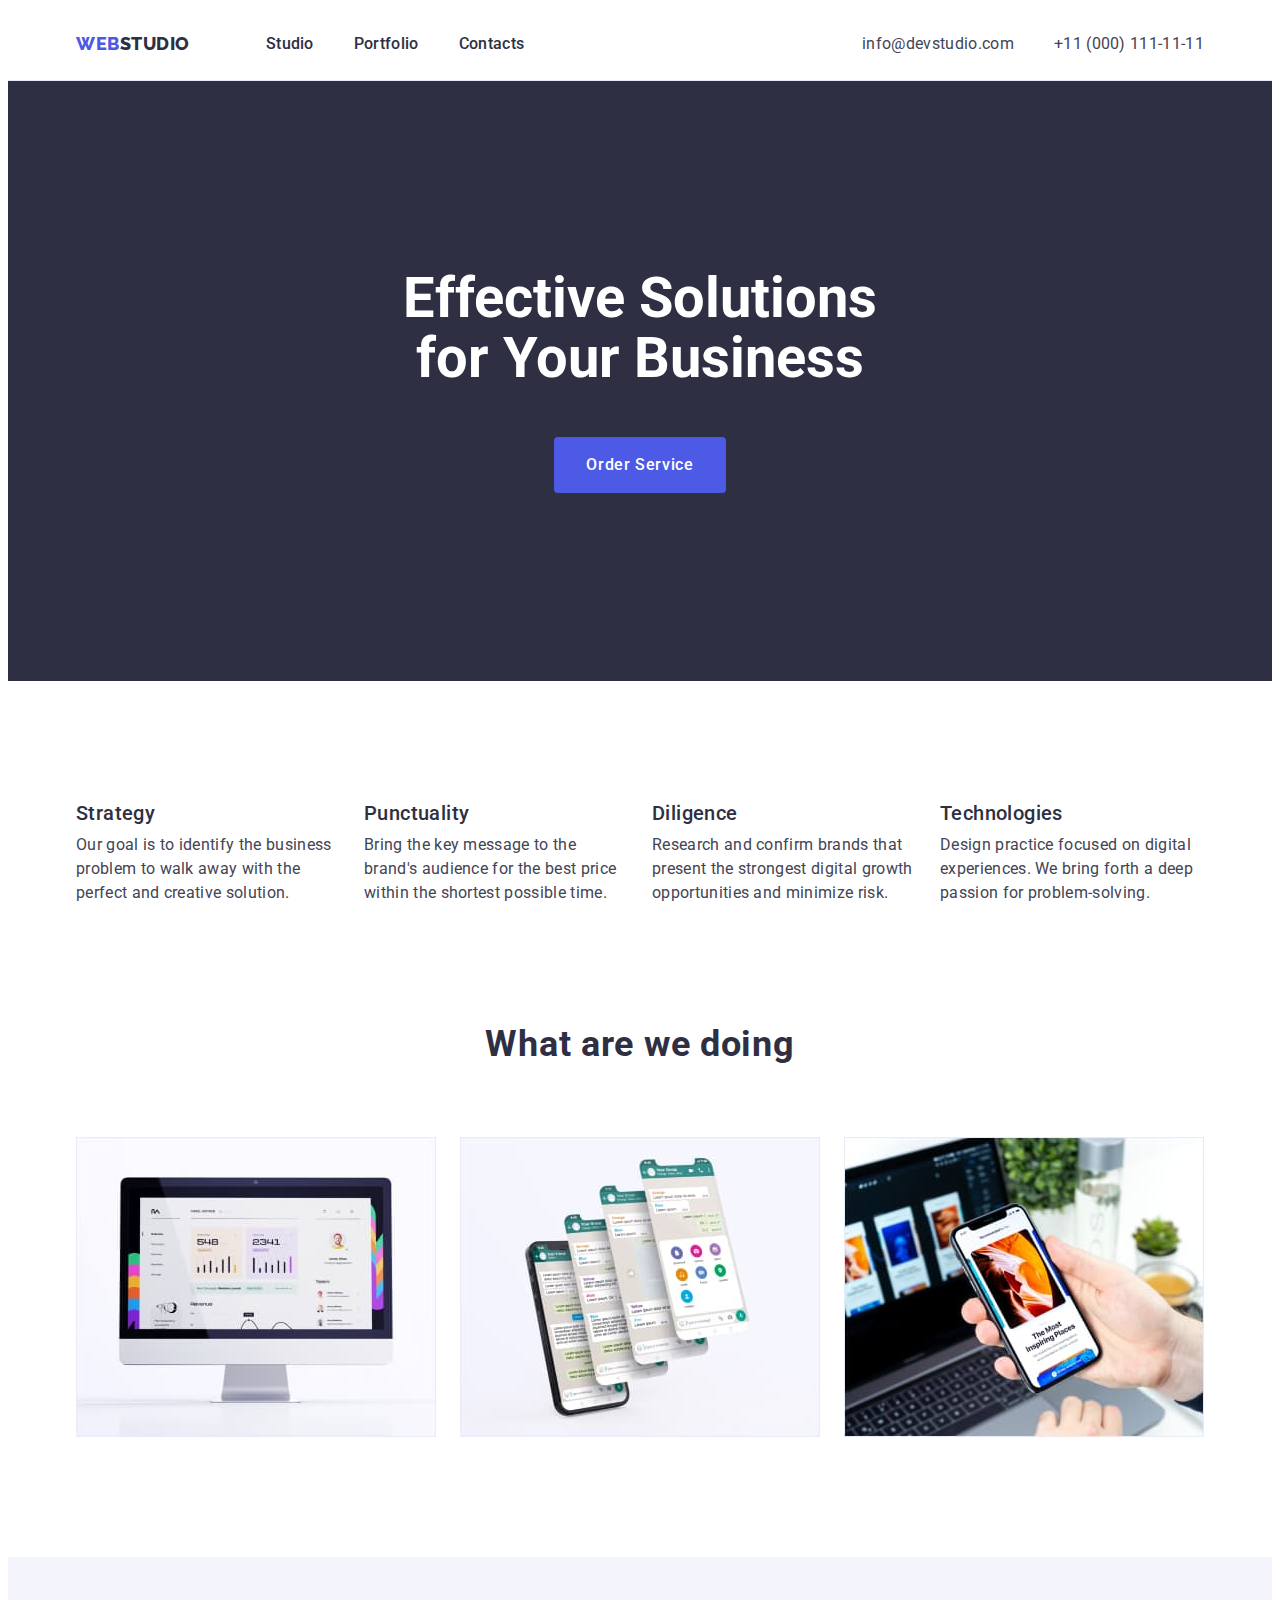
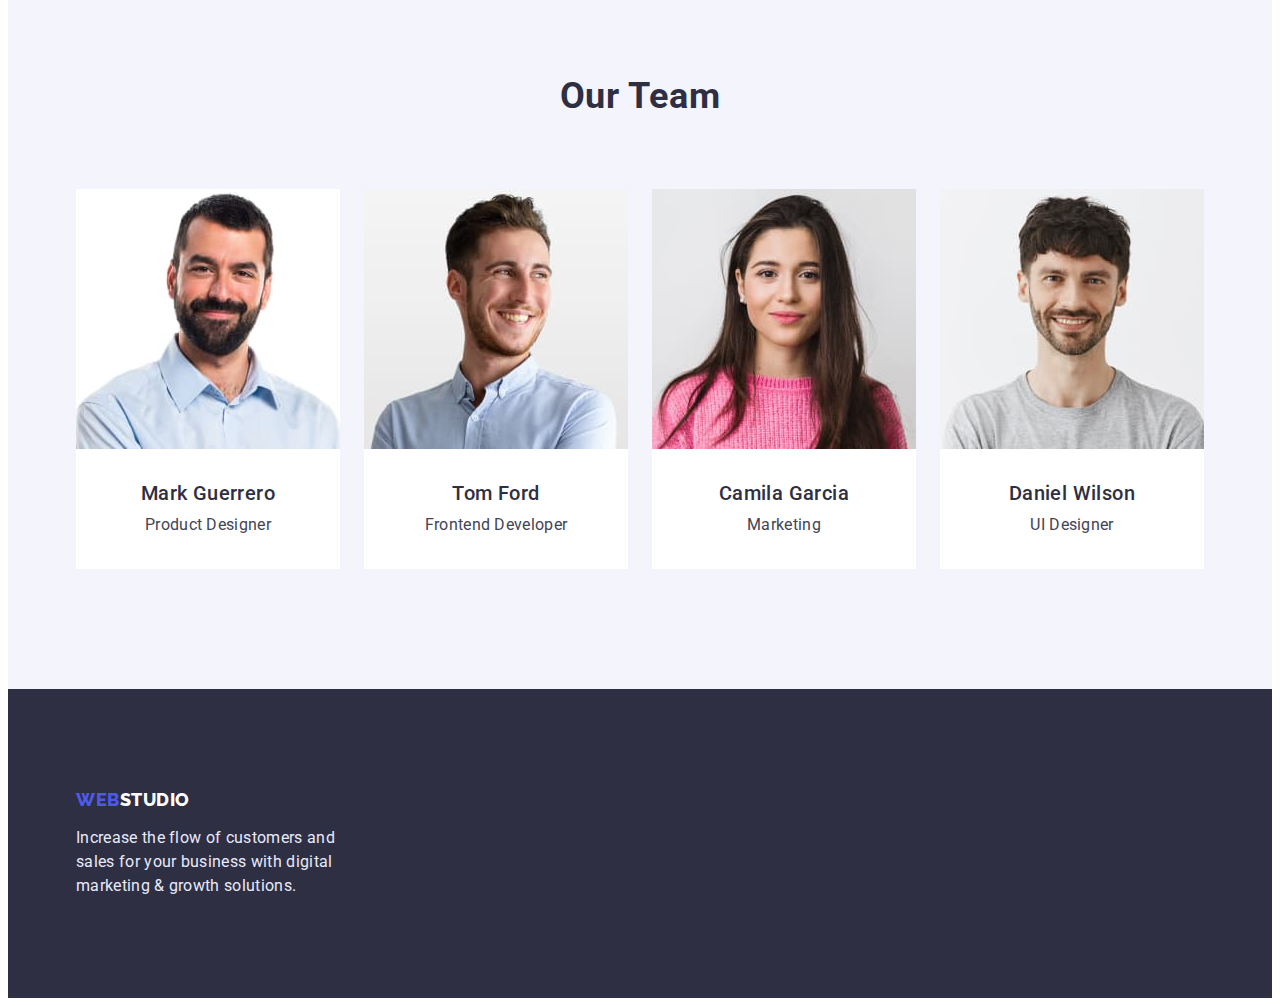
<file: index.html>
<!DOCTYPE html>
<html lang="en">
  <head>
    <meta charset="UTF-8" />
    <meta http-equiv="X-UA-Compatible" content="IE=edge" />
    <meta name="viewport" content="width=device-width, initial-scale=1.0" />
    <title>Document</title>
    <!-- Fonts -->
    <link rel="preconnect" href="https://fonts.googleapis.com" />
    <link rel="preconnect" href="https://fonts.gstatic.com" crossorigin />
    <link
      href="https://fonts.googleapis.com/css2?family=Raleway:wght@800&family=Roboto:wght@400;500;700;900&display=swap"
      rel="stylesheet"
    />
    <link
      rel="stylesheet"
      href="https://cdnjs.cloudflare.com/ajax/libs/modern-normalize/1.1.0/modern-normalize.min.css"
      integrity="sha512-wpPYUAdjBVSE4KJnH1VR1HeZfpl1ub8YT/NKx4PuQ5NmX2tKuGu6U/JRp5y+Y8XG2tV+wKQpNHVUX03MfMFn9Q=="
      crossorigin="anonymous"
      referrerpolicy="no-referrer"
    />
    <link rel="stylesheet" href="./css/styles.css" />
  </head>
  <body>
    <header class="header-page">
      <div class="container header-main">
        <nav class="nav-main">
          <a href="./index.html" class="logo"
            ><span class="accent">WEB</span>STUDIO</a
          >
          <ul class="site-nav list">
            <li class="item"><a class="link" href="./index.html">Studio</a></li>
            <li class="item">
              <a class="link" href="./portfolio.html">Portfolio</a>
            </li>
            <li class="item"><a class="link" href="">Contacts</a></li>
          </ul>
        </nav>
        <address class="adress-main">
          <ul class="site-adress list">
            <li class="item">
              <a class="contakts" href="mailto:info@devstudio.com"
                >info@devstudio.com</a
              >
            </li>
            <li class="item">
              <a class="contakts" href="tel:+110001111111"
                >+11 (000) 111-11-11</a
              >
            </li>
          </ul>
        </address>
      </div>
    </header>
    <main>
      <!--Section  Hero-->
      <section class="hero">
        <h1 class="hero-title">Effective Solutions for Your Business</h1>
        <button class="btn" type="button">Order Service</button>
      </section>
      <!--Section 1-->
      <section class="section feature">
        <div class="container">
          <!-- Скрытый -->
          <h2 class="visually-hidden">Features</h2>
          <ul class="feature-list list">
            <li class="text-item">
              <h3 class="list-item">Strategy</h3>
              <p class="text-description">
                Our goal is to identify the business problem to walk away with
                the perfect and creative solution.
              </p>
            </li>
            <li class="text-item">
              <h3 class="list-item">Punctuality</h3>
              <p class="text-description">
                Bring the key message to the brand's audience for the best price
                within the shortest possible time.
              </p>
            </li>
            <li class="text-item">
              <h3 class="list-item">Diligence</h3>
              <p class="text-description">
                Research and confirm brands that present the strongest digital
                growth opportunities and minimize risk.
              </p>
            </li>
            <li class="text-item">
              <h3 class="list-item">Technologies</h3>
              <p class="text-description">
                Design practice focused on digital experiences. We bring forth a
                deep passion for problem-solving.
              </p>
            </li>
          </ul>
        </div>
      </section>
      <!--Section 2-->
      <section class="section">
        <div class="container">
          <h2 class="section-title">What are we doing</h2>
          <ul class="works list">
            <li><img src="./images/img1.jpg" alt="pc" width="360" /></li>
            <li><img src="./images/img2.jpg" alt="phone" width="360" /></li>
            <li>
              <img src="./images/img3.jpg" alt="laptop & phone" width="360" />
            </li>
          </ul>
        </div>
      </section>
      <!--Section 3-->
      <section class="section team">
        <div class="container">
          <h2 class="section-title">Our Team</h2>
          <ul class="team-list list">
            <li>
              <div class="team-item">
                <img
                  class="team-foto"
                  src="./images/mark.jpg"
                  alt="Product Designer"
                  width="264"
                />
                <h3 class="list-item">Mark Guerrero</h3>
                <p class="text-description">Product Designer</p>
              </div>
            </li>
            <li>
              <div class="team-item">
                <img
                  class="team-foto"
                  src="./images/tom.jpg"
                  alt="Frontend Developer"
                  width="264"
                />
                <h3 class="list-item">Tom Ford</h3>
                <p class="text-description">Frontend Developer</p>
              </div>
            </li>
            <li>
              <div class="team-item">
                <img
                  class="team-foto"
                  src="./images/camila.jpg"
                  alt="Marketing"
                  width="264"
                />
                <h3 class="list-item">Camila Garcia</h3>
                <p class="text-description">Marketing</p>
              </div>
            </li>
            <li>
              <div class="team-item">
                <img
                  class="team-foto"
                  src="./images/daniel.jpg"
                  alt="UI Designer"
                  width="264"
                />
                <h3 class="list-item">Daniel Wilson</h3>
                <p class="text-description">UI Designer</p>
              </div>
            </li>
          </ul>
        </div>
      </section>
    </main>
    <footer class="footer-page">
      <div class="container">
        <a href="./index.html" class="logo"
          ><span class="accent">WEB</span>STUDIO</a
        >
        <p class="text-item text-description">
          Increase the flow of customers and sales for your business with
          digital marketing & growth solutions.
        </p>
      </div>
    </footer>
  </body>
</html>
</file>
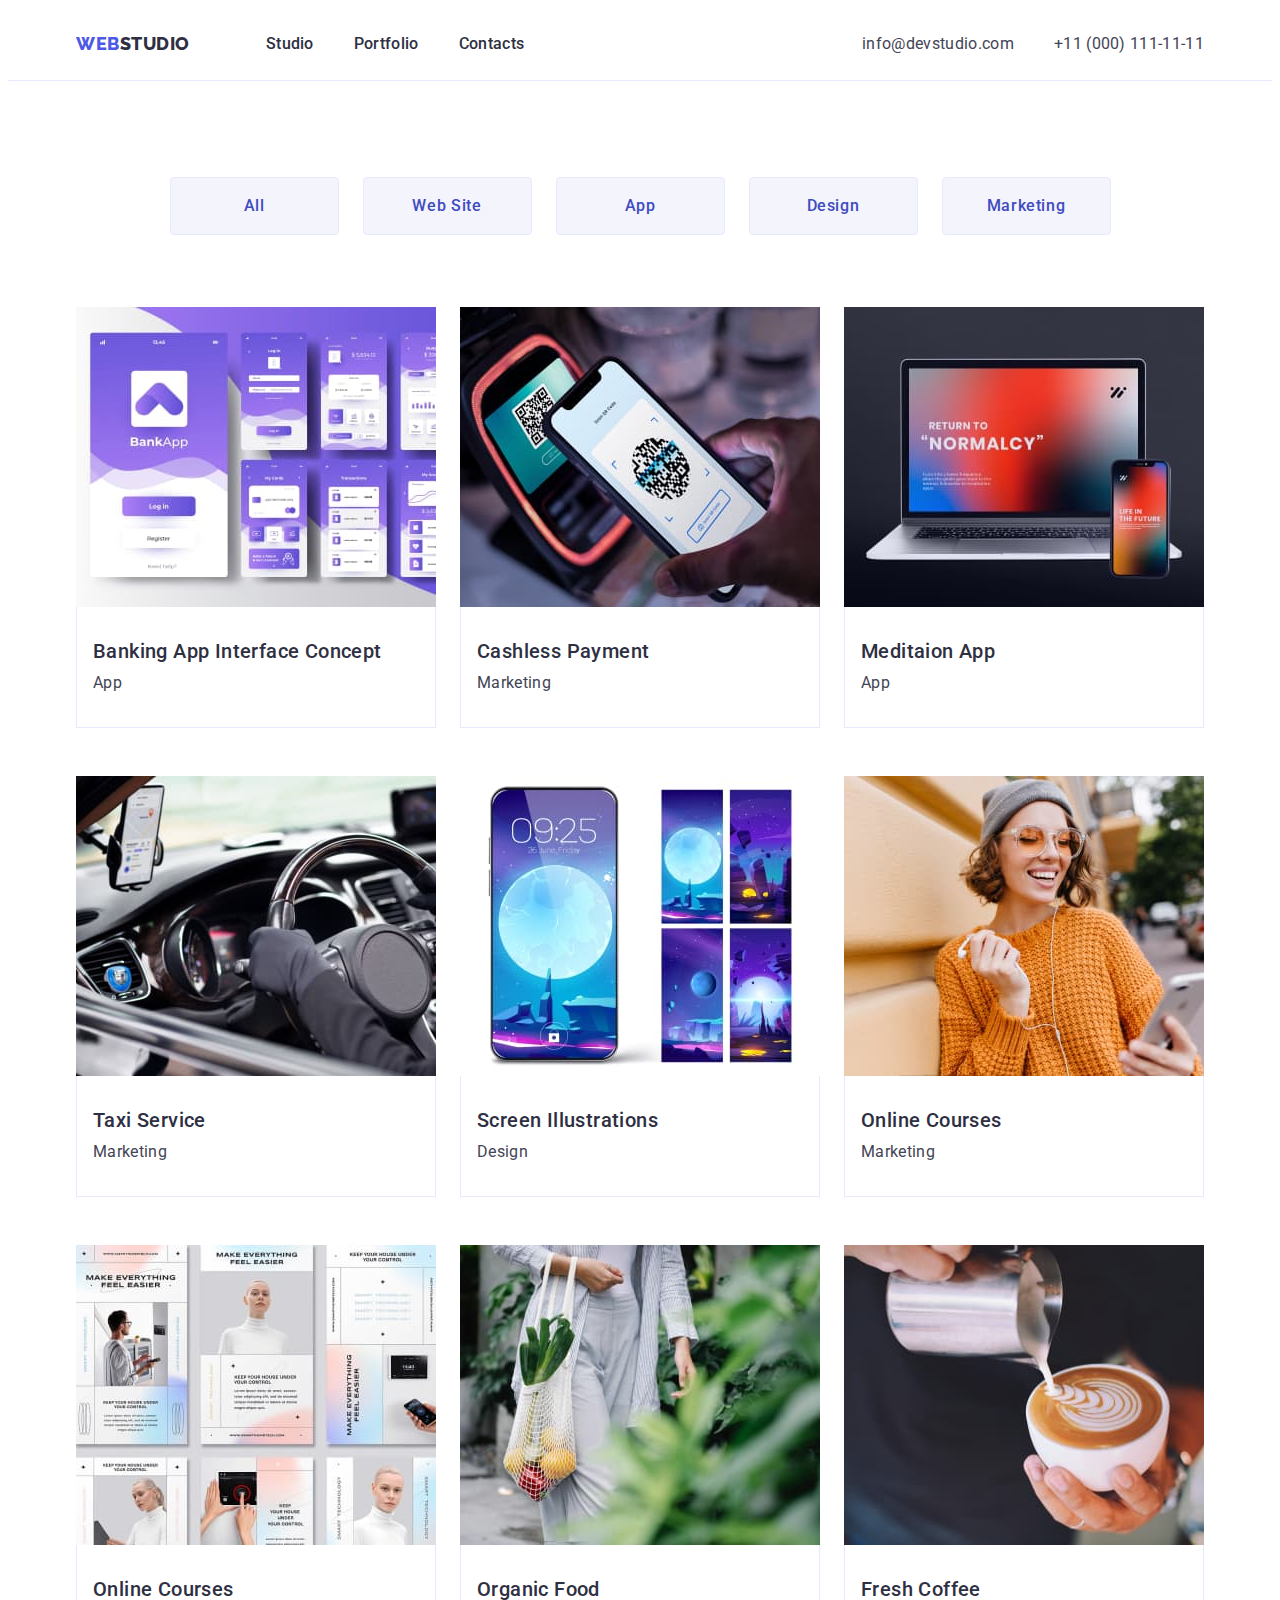
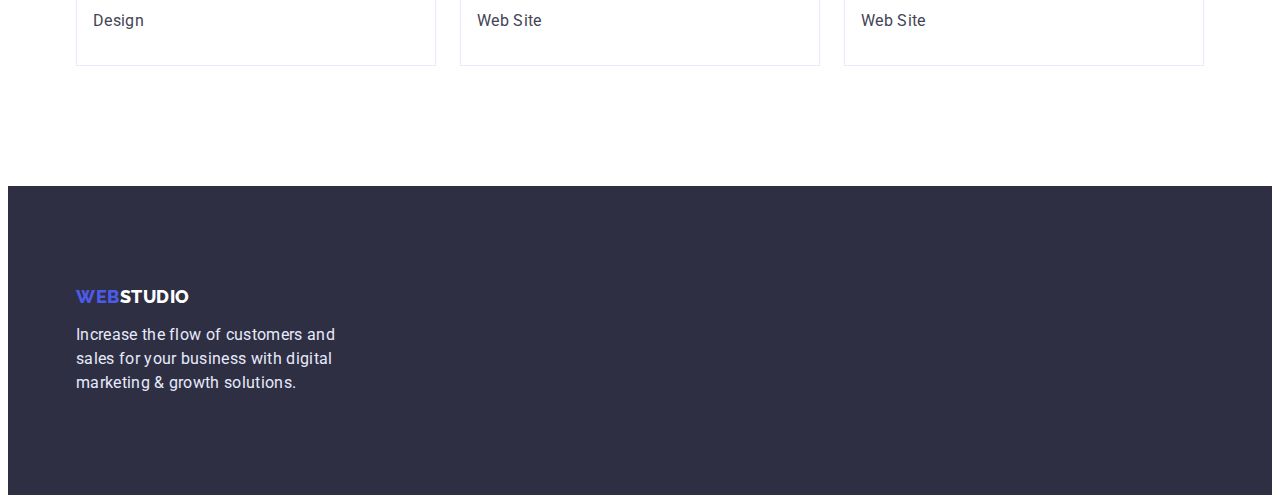
<file: portfolio.html>
<!DOCTYPE html>
<html lang="en">
  <head>
    <meta charset="UTF-8" />
    <meta http-equiv="X-UA-Compatible" content="IE=edge" />
    <meta name="viewport" content="width=device-width, initial-scale=1.0" />
    <title>Portfolio</title>
    <!-- Fonts -->
    <link rel="preconnect" href="https://fonts.googleapis.com" />
    <link rel="preconnect" href="https://fonts.gstatic.com" crossorigin />
    <link
      href="https://fonts.googleapis.com/css2?family=Raleway:wght@800&family=Roboto:wght@400;500;700;900&display=swap"
      rel="stylesheet"
    />
    <link
      rel="stylesheet"
      href="https://cdnjs.cloudflare.com/ajax/libs/modern-normalize/1.1.0/modern-normalize.min.css"
      integrity="sha512-wpPYUAdjBVSE4KJnH1VR1HeZfpl1ub8YT/NKx4PuQ5NmX2tKuGu6U/JRp5y+Y8XG2tV+wKQpNHVUX03MfMFn9Q=="
      crossorigin="anonymous"
      referrerpolicy="no-referrer"
    />
    <link rel="stylesheet" href="./css/styles.css" />
  </head>
  <body>
    <header class="header-page">
      <div class="container header-main">
        <nav class="nav-main">
          <a href="./index.html" class="logo"
            ><span class="accent">WEB</span>STUDIO</a
          >
          <ul class="site-nav list">
            <li class="item"><a class="link" href="./index.html">Studio</a></li>
            <li class="item">
              <a class="link" href="./portfolio.html">Portfolio</a>
            </li>
            <li class="item"><a class="link" href="">Contacts</a></li>
          </ul>
        </nav>
        <address class="adress-main">
          <ul class="site-adress list">
            <li class="item">
              <a class="contakts" href="mailto:info@devstudio.com"
                >info@devstudio.com</a
              >
            </li>
            <li class="item">
              <a class="contakts" href="tel:+110001111111"
                >+11 (000) 111-11-11</a
              >
            </li>
          </ul>
        </address>
      </div>
    </header>
    <main>
      <!-------------------------------- Section Filter -->
      <section class="section-filter">
        <div class="container">
          <h1 class="visually-hidden">Portfolio</h1>
          <ul class="filter list">
            <li><button class="btn" type="button">All</button></li>
            <li><button class="btn" type="button">Web Site</button></li>
            <li><button class="btn" type="button">App</button></li>
            <li><button class="btn" type="button">Design</button></li>
            <li><button class="btn" type="button">Marketing</button></li>
          </ul>
          <ul class="portfolio list">
            <li class="portfolio-item">
              <img
                class="portfolio-foto"
                src="./images/bankingapp.jpg"
                alt="Banking App Interface Concept"
                width="360"
              />
              <div class="portfolio-description">
                <h3 class="list-item">Banking App Interface Concept</h3>
                <p class="text-description">App</p>
              </div>
            </li>
            <li class="portfolio-item">
              <img
                class="portfolio-foto"
                src="./images/cashlesspayment.jpg"
                alt="Cashless Payment"
                width="360"
              />
              <div class="portfolio-description">
                <h3 class="list-item">Cashless Payment</h3>
                <p class="text-description">Marketing</p>
              </div>
            </li>
            <li class="portfolio-item">
              <img
                class="portfolio-foto"
                src="./images/meditationapp.jpg"
                alt="Meditaion App"
                width="360"
              />
              <div class="portfolio-description">
                <h3 class="list-item">Meditaion App</h3>
                <p class="text-description">App</p>
              </div>
            </li>
            <li class="portfolio-item">
              <img
                class="portfolio-foto"
                src="./images/taxiservice.jpg"
                alt="Taxi Service"
                width="360"
              />
              <div class="portfolio-description">
                <h3 class="list-item">Taxi Service</h3>
                <p class="text-description">Marketing</p>
              </div>
            </li>
            <li class="portfolio-item">
              <img
                class="portfolio-foto"
                src="./images/screenillustrations.jpg"
                alt="Screen Illustrations"
                width="360"
              />
              <div class="portfolio-description">
                <h3 class="list-item">Screen Illustrations</h3>
                <p class="text-description">Design</p>
              </div>
            </li>
            <li class="portfolio-item">
              <img
                class="portfolio-foto"
                src="./images/onlinecourses.jpg"
                alt="Online Courses"
                width="360"
              />
              <div class="portfolio-description">
                <h3 class="list-item">Online Courses</h3>
                <p class="text-description">Marketing</p>
              </div>
            </li>
            <li class="portfolio-item">
              <img
                class="portfolio-foto"
                src="./images/instagramstories.jpg"
                alt="Online Courses"
                width="360"
              />
              <div class="portfolio-description">
                <h3 class="list-item">Online Courses</h3>
                <p class="text-description">Design</p>
              </div>
            </li>
            <li class="portfolio-item">
              <img
                class="portfolio-foto"
                src="./images/organicfood.jpg"
                alt="Organic Food"
                width="360"
              />
              <div class="portfolio-description">
                <h3 class="list-item">Organic Food</h3>
                <p class="text-description">Web Site</p>
              </div>
            </li>
            <li class="portfolio-item">
              <img
                class="portfolio-foto"
                src="./images/freshcoffe.jpg"
                alt="Fresh Coffee"
                width="360"
              />
              <div class="portfolio-description">
                <h3 class="list-item">Fresh Coffee</h3>
                <p class="text-description">Web Site</p>
              </div>
            </li>
          </ul>
        </div>
      </section>
    </main>
    <footer class="footer-page">
      <div class="container">
        <a href="./index.html" class="logo"
          ><span class="accent">WEB</span>STUDIO</a
        >
        <p class="text-item text-description">
          Increase the flow of customers and sales for your business with
          digital marketing & growth solutions.
        </p>
      </div>
    </footer>
  </body>
</html>
</file>
<file: css/styles.css>
:root {
  --light-color: white;
  --body-text-color: #434455;
  --dark-heading-color: #2e2f42;
  --accent-color: #4d5ae5;
  --active-text-color: #404bbf;
  --active-btn-color: #404bbf;
  --primary-bcg-color: white;
  --footer-color-text: #e7e9fc;
  --dark-bcg-color: #2e2f42;
  --light-bcg-color: #f4f4fd;
}
h1,
h2,
h3,
h4,
h5,
h6,
p {
  margin: 0px;
}
ul {
  margin: 0px;
  padding-left: 0px;
}
button {
  cursor: pointer;
}
img {
  display: block;
}
html {
  box-sizing: border-box;
}
*,
*::before,
*::after {
  box-sizing: inherit;
}
body {
  background-color: var(--primary-bcg-color);
  color: var(--body-text-color);
  font-family: Roboto, sans-serif;
}
/* ---------------------------Утилиты */
.container {
  width: 1158px;
  margin: 0 auto;
  padding: 0 15px;
}
.list {
  padding: 0px;
  margin: 0px;
  list-style: none;
}
.accent {
  color: var(--accent-color);
}
.visually-hidden {
  position: absolute;
  width: 1px;
  height: 1px;
  margin: -1px;
  border: 0;
  padding: 0;
  white-space: nowrap;
  clip-path: inset(100%);
  clip: rect(0 0 0 0);
  overflow: hidden;
}
.section {
  padding-top: 120px;
  padding-bottom: 120px;
}
/*--------------------------  Header  */
.header-page{
  border-bottom: 1px solid var(--footer-color-text);
}
.header-main {
  display: flex;
  align-items: center;  
}
.nav-main {
  display: flex;
  align-items: center;
}
.logo {
  margin-right: 76px;
  color: var(--dark-heading-color);
  font-family: Raleway, sans-serif;
  font-weight: 800;
  text-decoration: none;
  font-size: 18px;
  line-height: 1.17;
  letter-spacing: 0.03em;
}
/*-------------------------- Site nav */
.site-nav .link {
  display: block;
  color: var(--dark-heading-color);
  font-weight: 500;
  font-size: 16px;
  line-height: 1.5;
  letter-spacing: 0.02em;
  text-decoration-line: none;
  padding-top: 24px;
  padding-bottom: 24px;
}
.site-nav .link:focus,
.site-nav .link:hover {
  color: var(--active-text-color);
}
.site-nav {
  display: flex;
}
.site-nav .item + .item {
  margin-left: 40px;
}
/* ---------------------------Contakts */
.adress-main {
  margin-left: auto;
}
.site-adress {
  display: flex;
}
.site-adress .item + .item {
  margin-left: 40px;
}
.contakts {
  color: var(--body-text-color);
  font-style: normal;
  font-size: 16px;
  line-height: 1.5;
  letter-spacing: 0.02em;
  text-decoration-line: none;
}
.contakts:hover,
.contakts:focus {
  color: var(--active-text-color);
}

/*--------------------------Hero  */
.hero {
  padding-top: 188px;
  padding-bottom: 188px;
  text-align: center;
  background-color: var(--dark-bcg-color);
}
.hero-title {
  margin-top: 0px;
  margin-bottom: 48px;
  margin-left: auto;
  margin-right: auto;
  width: 494px;
  text-align: center;

  color: var(--light-color);
  font-weight: 700;
  font-size: 56px;
  line-height: 1.07;
}
/* --------------------------Button */
.btn {
  display: inline-block;
  min-width: 169px;
  padding: 16px 32px;
  font-family: inherit;
  font-weight: 500;
  font-size: 16px;
  line-height: 1.5;
  letter-spacing: 0.04em;
  text-align: center;
  cursor: pointer;
  border-radius: 4px;
  border: none;
}
.hero .btn {
  color: var(--light-color);
  background-color: var(--accent-color);
}
.hero .btn:focus,
.hero .btn:hover {
  background-color: var(--active-btn-color);
}
/* -------------------------Section-1 Features*/
.section.feature {
  padding-bottom: 0px;
}
.feature-list {
  display: flex;
  gap: 24px;
  margin-left: auto;
  margin-right: auto;
}
.text-item {
  width: 264px;
}
.text-description {
  line-height: 1.5;
  letter-spacing: 0.02em;
}
.list-item {
  margin-top: 0px;
  margin-bottom: 8px;

  color: var(--dark-heading-color);
  font-weight: 500;
  font-size: 20px;
  line-height: 1.2;
  letter-spacing: 0.02em;
}
/* -------------------------Section-2 Works*/
.section-title {
  margin-bottom: 72px;
  color: var(--dark-heading-color);
  font-weight: 700;
  font-size: 36px;
  line-height: 1.11;
  letter-spacing: 0.02em;
  text-align: center;
}
.works.list {
  display: flex;
  gap: 24px;
}
/* --------------------------Section-3 Team */
.section.team {
  background-color: var(--light-bcg-color);
}
.team-list {
  display: flex;
  gap: 24px;
}
.team-item {
  padding-bottom: 32px;
  text-align: center;
  background-color: var(--light-color);
}
.team-foto {
  margin-bottom: 32px;
}
/* ----------------------------Footer */
.footer-page {
  padding-top: 100px;
  padding-bottom: 100px;
  background-color: var(--dark-bcg-color);
  color: var(--footer-color-text);
}
.footer-page .logo {
  display: inline-block;
  margin-right: 0px;
  margin-bottom: 16px;
  color: var(--light-color);
}
/* --------------------------Filter */
.filter .btn {
  background-color: var(--light-bcg-color);
  color: var(--active-btn-color);

  border: 1px solid #e7e9fc;
  border-radius: 4px;
}
.filter .btn:focus,
.filter .btn:hover {
  background-color: var(--active-btn-color);
  color: var(--light-color);

  border: 1px solid #e7e9fc;
  border-radius: 4px;
}
/*------------------------------Portfolio Section Filter ----*/
.section-filter{
  padding-top: 96px;
  padding-bottom: 120px;
  /* padding-bottom:   ; */
}
.filter.list {
  display: flex;
  margin-bottom: 72px; 
  gap: 24px;
  justify-content: center;
}
.portfolio.list {
  display: flex;
  flex-wrap: wrap;
  row-gap: 48px;
  column-gap: 24px;
}
.portfolio-description {
  padding: 32px 0px 32px 16px;
  border: 1px solid var(--footer-color-text);
  border-top: none;
}
.portfolio-item {
  flex-basis: calc((100% - 2 * 24px) / 3);
}
</file>
